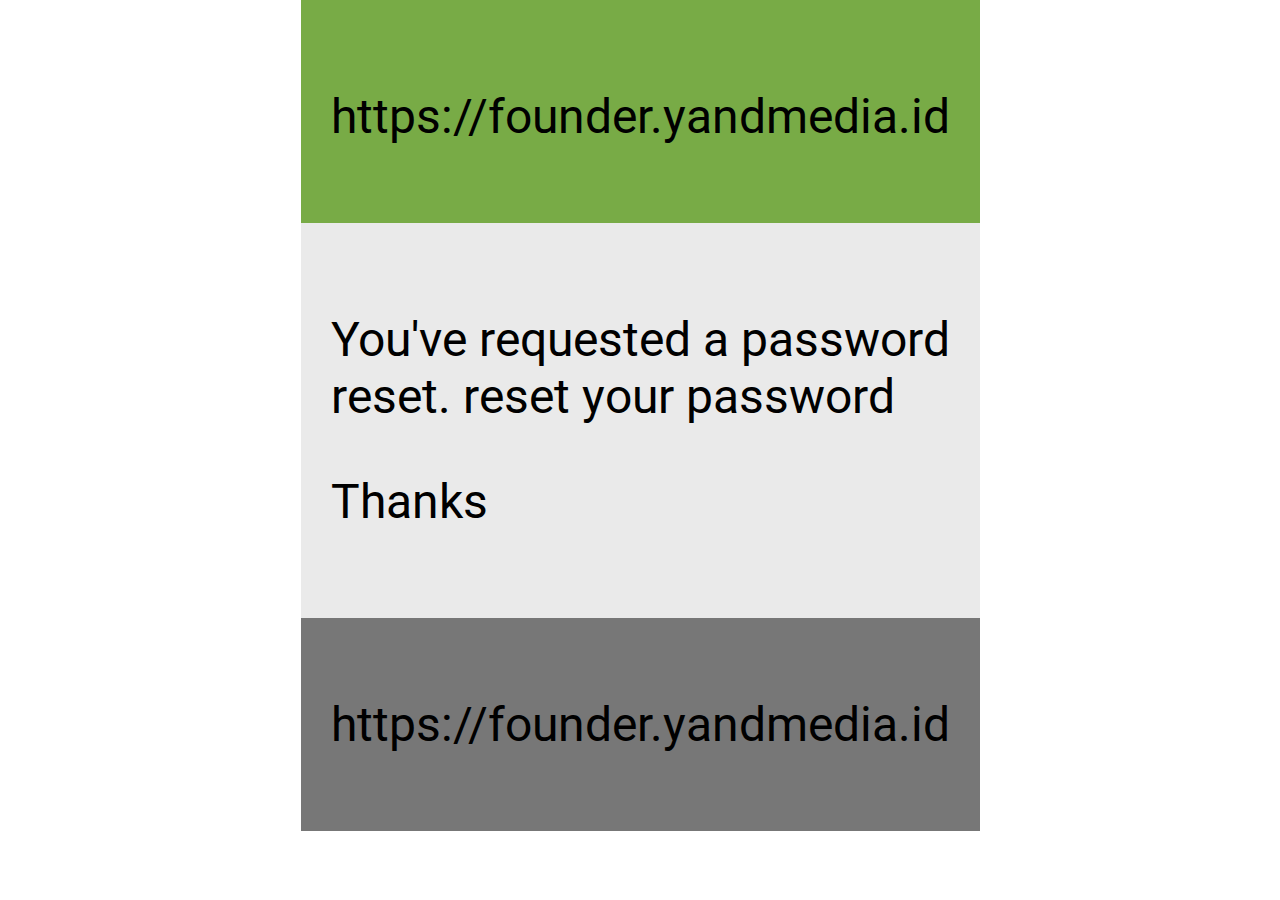
<file: target/classes/templates/email/email-template.html>
<!DOCTYPE html PUBLIC "-//W3C//DTD XHTML 1.0 Transitional//EN"
        "http://www.w3.org/TR/xhtml1/DTD/xhtml1-transitional.dtd">
<html xmlns="http://www.w3.org/1999/xhtml" xmlns:th="http://www.thymeleaf.org">
<head>
    <title>Sending Email with Thymeleaf HTML Template Example</title>

    <meta content="text/html; charset=UTF-8" http-equiv="Content-Type"/>
    <meta content="width=device-width, initial-scale=1.0" name="viewport"/>

    <link href='http://fonts.googleapis.com/css?family=Roboto' rel='stylesheet' type='text/css'/>

    <!-- use the font -->
    <style>
        body {
            font-family: 'Roboto', sans-serif;
            font-size: 48px;
        }
    </style>
</head>
<body style="margin: 0; padding: 0;">

<table align="center" border="0" cellpadding="0" cellspacing="0" style="border-collapse: collapse;" width="600">
    <tr>
        <td align="center" bgcolor="#78ab46" style="padding: 40px 0 30px 0;">
            <p>https://founder.yandmedia.id</p>
        </td>
    </tr>
    <tr>
        <td bgcolor="#eaeaea" style="padding: 40px 30px 40px 30px;">
            <p th:text="${'Dear ' + user.firstName + ' ' + user.lastName}"></p>
            <p>
                You've requested a password reset.
                <a th:href="${resetUrl}">reset your password</a>
            </p>
            <p>Thanks</p>
        </td>
    </tr>
    <tr>
        <td bgcolor="#777777" style="padding: 30px 30px 30px 30px;">
            <p>https://founder.yandmedia.id</p>
        </td>
    </tr>
</table>

</body>
</html>
</file>
